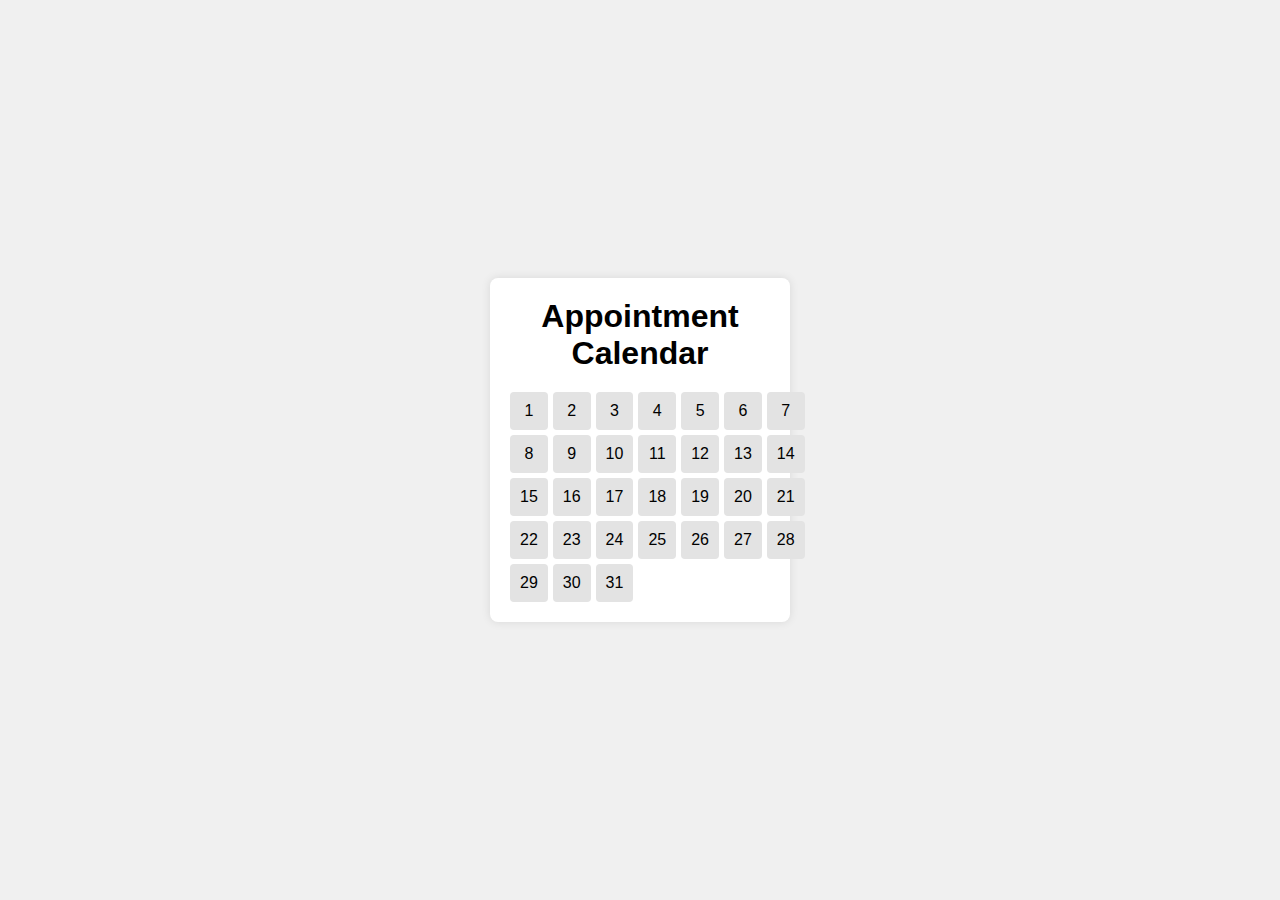
<file: Dr/appointment.html>
<!DOCTYPE html>
<html lang="en">
  <head>
    <meta charset="UTF-8" />
    <meta name="viewport" content="width=device-width, initial-scale=1.0" />
    <title>Appointment Calendar</title>
    <link rel="stylesheet" href="style3.css" />
  </head>
  <body>
    <!-- Container for the calendar -->
    <div id="calendar-container">
      <h1>Appointment Calendar</h1>
      <!-- Calendar structure -->
      <div id="calendar"></div>
    </div>
    <script src="main1.js"></script>
  </body>
</html>
</file>
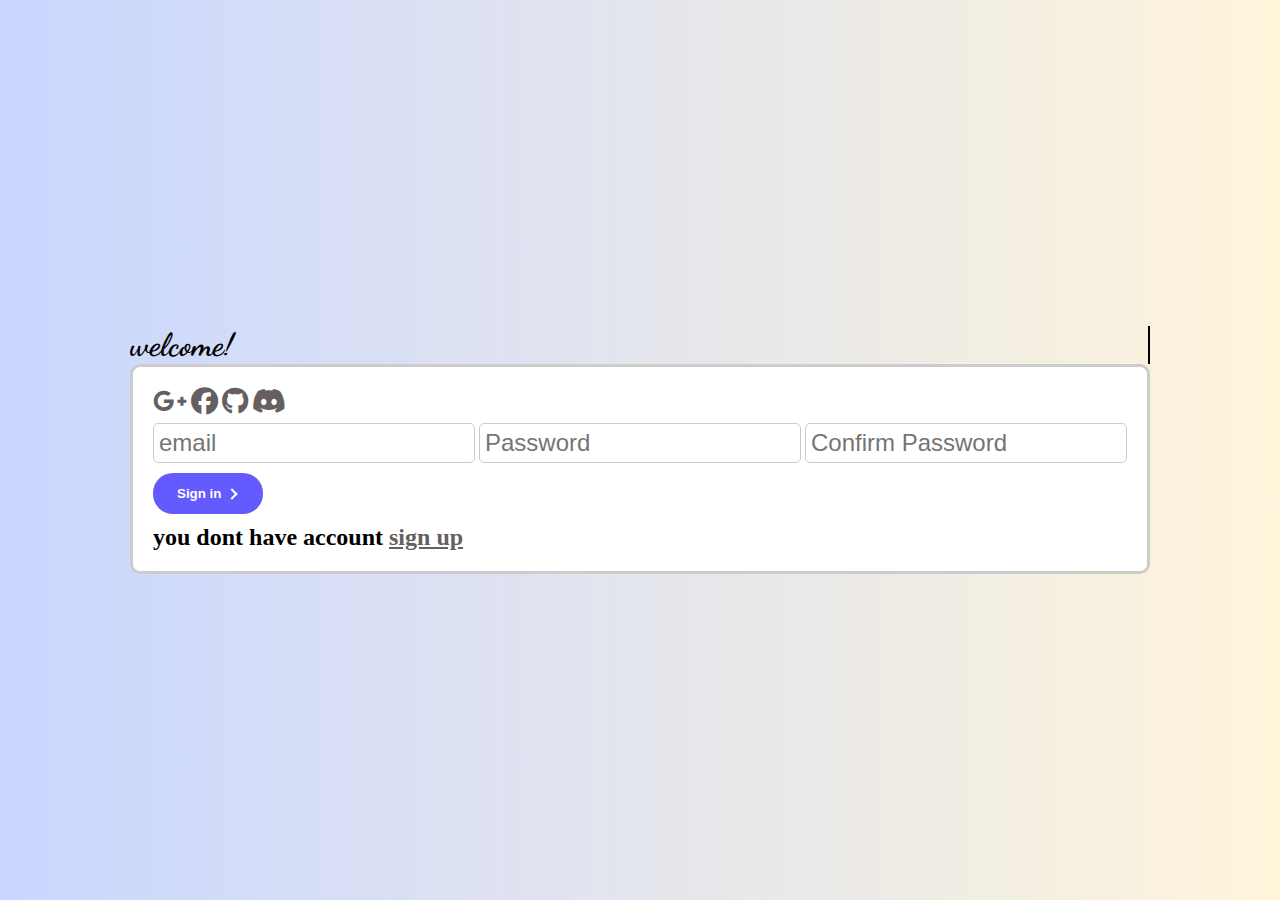
<file: Dr/signin.html>
<!DOCTYPE html>
<html lang="en">
  <head>
    <meta charset="UTF-8" />
    <meta name="viewport" content="width=device-width, initial-scale=1.0" />
    <title>login</title>
    <link rel="stylesheet" href="style.css" />
    <link
      rel="stylesheet"
      href="https://cdnjs.cloudflare.com/ajax/libs/font-awesome/6.5.2/css/all.min.css"
    />
  </head>

  <body>
    <div>
      <h1 class="dancing-script">welcome!</h1>
      <form class="sign-in" action="kd.php" method="post">
        <div class="social-icons">
          <a href="#" class="icon"
            ><i class="fa-brands fa-google-plus-g"></i
          ></a>
          <a href="#" class="icon"><i class="fa-brands fa-facebook"></i></a>
          <a href="#" class="icon"><i class="fa-brands fa-github"></i></a>
          <a href="#" class="icon"><i class="fa-brands fa-discord"></i></a>
        </div>

        <div id="registration-form" class="pure-form">
          <input type="email" placeholder="email" name="email" />
          <input
            type="password"
            placeholder="Password"
            id="password"
            required
            name="passwrd"
          />
          <input
            type="password"
            placeholder="Confirm Password"
            id="confirm_password"
            required
            name="confirm_password"
          />
          <button type="submit">
            Sign in
            <div class="arrow-wrapper">
              <div class="arrow"></div>
            </div>
          </button>
          <h2>you dont have account <a href="signup.html">sign up</a></h2>
        </div>
      </form>
    </div>

    <script src="main.js"></script>
  </body>
</html>
</file>
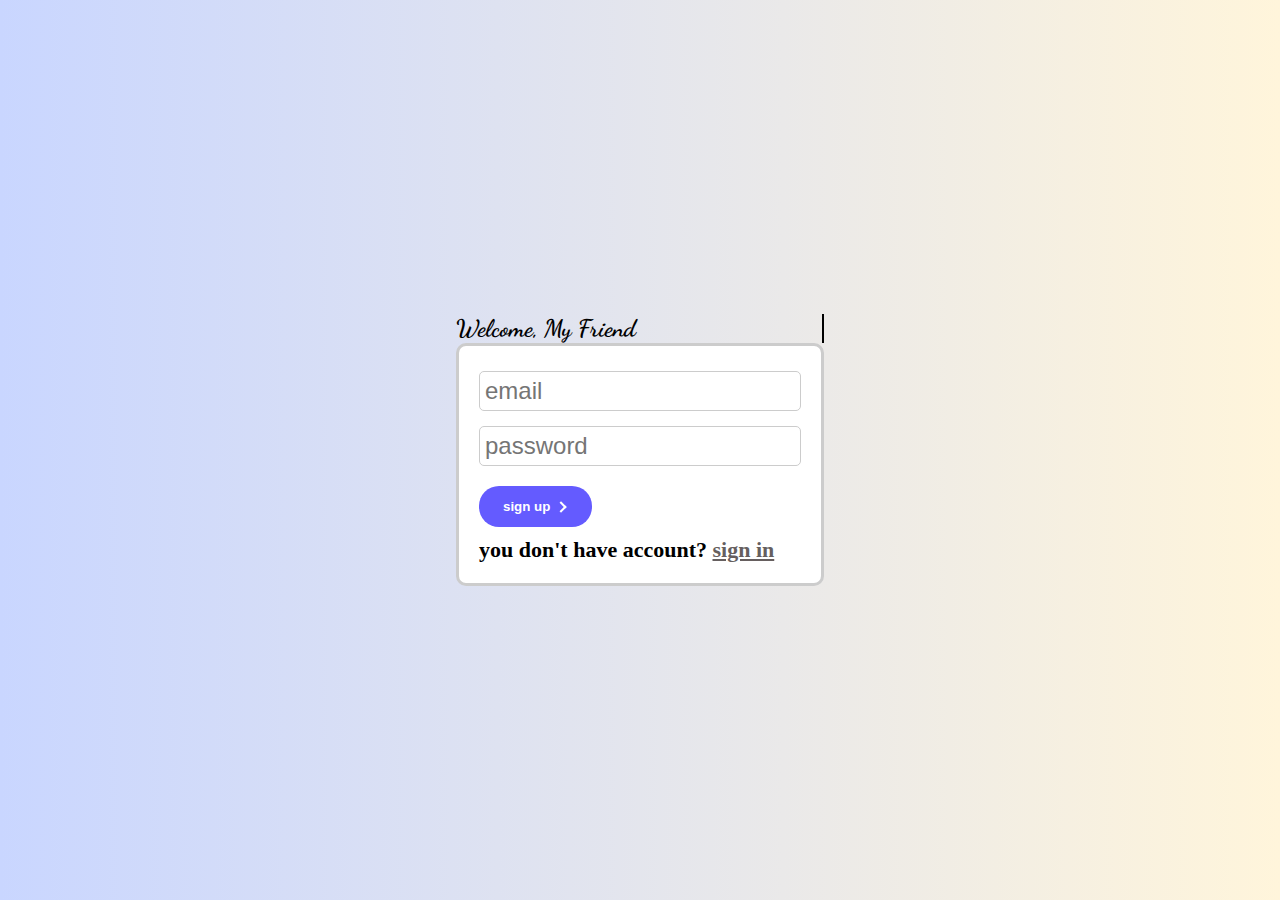
<file: Dr/signup.html>
<!DOCTYPE html>
<html lang="en">

<head>
    <meta charset="UTF-8">
    <meta name="viewport" content="width=device-width, initial-scale=1.0">
    <link rel="stylesheet" href="style.css">
    <title>sign up</title>
</head>

<body>
    <div>
        <h2 class="dancing-script">Welcome, My Friend</h2>
        <form action="">
            <input type="email" placeholder="email">
            <label for="email"></label>
            </input>
            <input type="password" placeholder="password">
            <label for="password">
            </label>
            </input>
            <button type="submit">sign up
                <div class="arrow-wrapper">
                    <div class="arrow"></div>

                </div>
            </button>
            <h2 id="ydha">you don't have account? <a href="signin.html">sign in</a></h2>
        </form>
    </div>
</body>

</html>
</file>
<file: Dr/style.css>
@import url("https://fonts.googleapis.com/css2?family=Dancing+Script:wght@400..700&display=swap");
@keyframes typing {
  from {
    width: 0;
  }
  to {
    width: 70%;
  }
}

* {
  margin: 0;
  padding: 0;
  box-sizing: border-box;
  font-family: "Montserrat" sans-serif;
}

body {
  background-color: #c9d6ff;
  background: linear-gradient(to right, #c9d6ff 0%, #fff5db 100%);
  display: flex;
  justify-content: center;
  align-items: center;
  flex-direction: column;
  height: 100vh;
}

form {
  background-color: #ffff;
  border-radius: 10px;
  padding: 3%;
  display: flex;
  flex-direction: column;
  align-items: flex-start;
  border: solid #ccc;
  padding: 20px;
}

label {
  margin-top: 10px;
}

input[type="email"],
input[type="password"] {
  margin-top: 5px;
  padding: 5px;
  border-radius: 5px;
  border: 1px solid #ccc;
}

input {
  font-size: 150%;
}

.icon {
  font-size: 170%;
}

.dancing-script {
  font-family: "Dancing Script", cursive;
  font-optical-sizing: auto;
  font-weight: 1px;
  font-style: normal;
  white-space: nowrap;
  overflow: hidden;
  border-right: 2px solid #000;
  animation: typing 2s steps(10, end) forwards infinite alternate;
}
/*button*/

button {
  margin-top: 10px;
  margin-bottom: 10px;
  --primary-color: #645bff;
  --secondary-color: #fff;
  --hover-color: #111;
  --arrow-width: 10px;
  --arrow-stroke: 2px;
  box-sizing: border-box;
  border: 0;
  border-radius: 20px;
  color: var(--secondary-color);
  padding: 1em 1.8em;
  background: var(--primary-color);
  display: flex;
  transition: 0.2s background;
  align-items: center;
  gap: 0.6em;
  font-weight: bold;
}

button .arrow-wrapper {
  display: flex;
  justify-content: center;
  align-items: center;
}

button .arrow {
  margin-top: 1px;
  width: var(--arrow-width);
  background: var(--primary-color);
  height: var(--arrow-stroke);
  position: relative;
  transition: 0.2s;
}

button .arrow::before {
  content: "";
  box-sizing: border-box;
  position: absolute;
  border: solid var(--secondary-color);
  border-width: 0 var(--arrow-stroke) var(--arrow-stroke) 0;
  display: inline-block;
  top: -3px;
  right: 3px;
  transition: 0.2s;
  padding: 3px;
  transform: rotate(-45deg);
}

button:hover {
  background-color: var(--hover-color);
}

button:hover .arrow {
  background: var(--secondary-color);
}

button:hover .arrow:before {
  right: 0;
}

a {
  color: #665f5f;
}

#ydha {
  font-size: 22px;
}
</file>
<file: Dr/style3.css>
/* Basic reset for margin and padding */
* {
  margin: 0;
  padding: 0;
  box-sizing: border-box;
}

/* Body style */
body {
  font-family: Arial, sans-serif;
  background-color: #f0f0f0;
  display: flex;
  justify-content: center;
  align-items: center;
  height: 100vh;
}

/* Calendar container style */
#calendar-container {
  background-color: #fff;
  padding: 20px;
  border-radius: 8px;
  box-shadow: 0 0 10px rgba(0, 0, 0, 0.1);
  width: 300px;
}

/* Calendar grid style */
#calendar {
  display: grid;
  grid-template-columns: repeat(7, 1fr);
  gap: 5px;
}

/* Calendar cells style */
#calendar div {
  background-color: #e3e3e3;
  padding: 10px;
  text-align: center;
  border-radius: 4px;
}

/* Header style */
#calendar-container h1 {
  text-align: center;
  margin-bottom: 20px;
}
</file>
